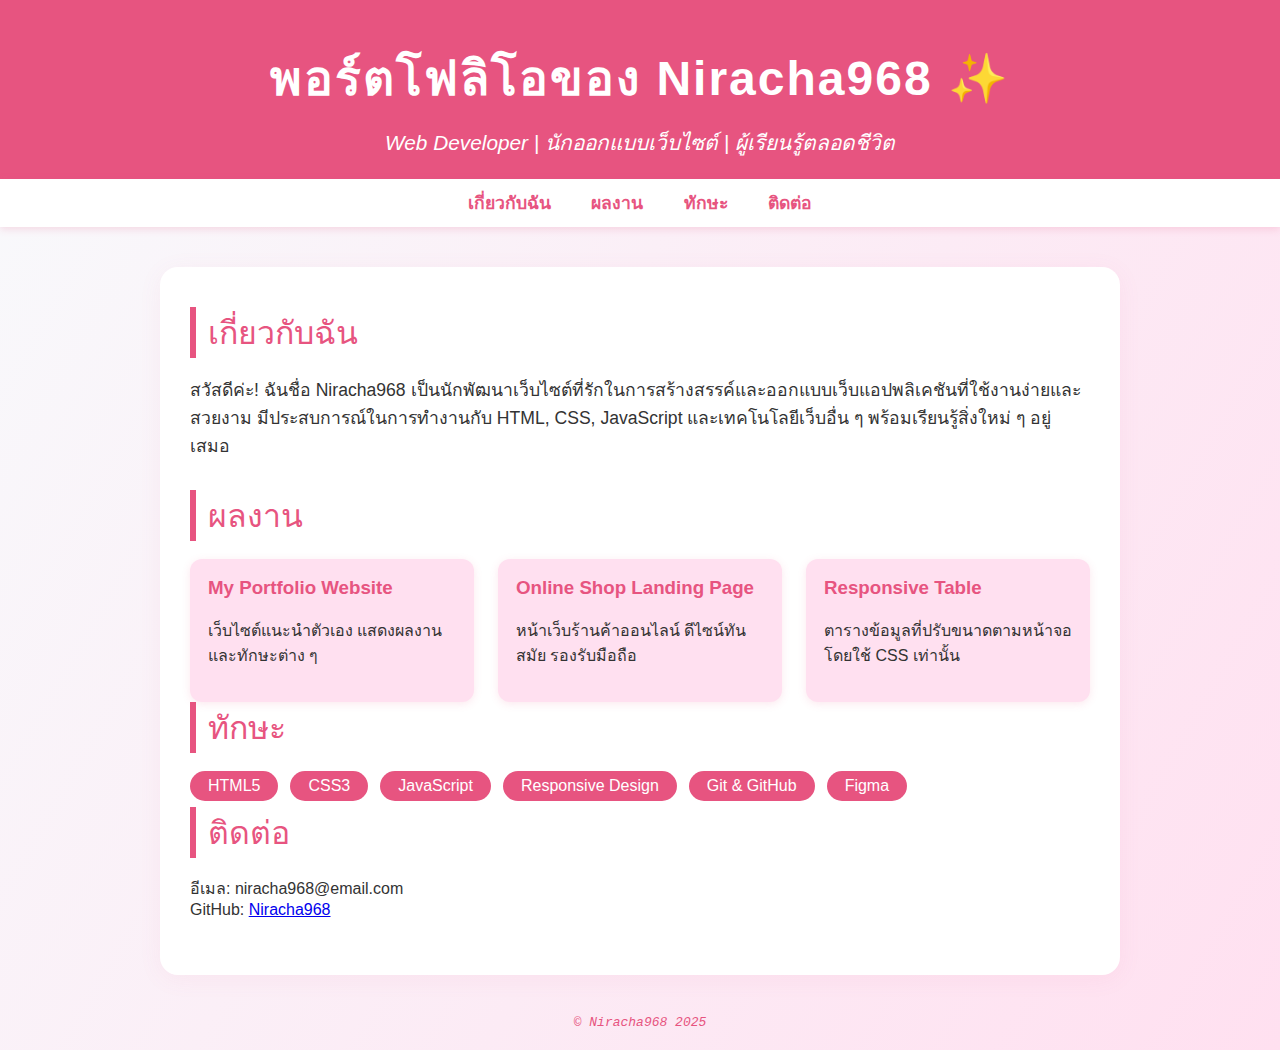
<file: project/index.html>
<!DOCTYPE html>
<html lang="th">
<head>
  <meta charset="UTF-8">
  <title>Portfolio - Niracha968</title>
  <style>
    body {
      margin: 0;
      font-family: 'Sarabun', Arial, sans-serif;
      background: linear-gradient(120deg, #f8fafc 0%, #ffe0f0 100%);
      color: #333;
    }
    header {
      background: #e75480;
      color: #fff;
      padding: 40px 0 20px 0;
      text-align: center;
    }
    header h1 {
      margin: 0;
      font-size: 3em;
      letter-spacing: 2px;
    }
    header p {
      margin: 10px 0 0 0;
      font-size: 1.3em;
      font-style: italic;
    }
    nav {
      background: #fff;
      box-shadow: 0 2px 8px #e7548033;
      padding: 10px 0;
      text-align: center;
    }
    nav a {
      color: #e75480;
      text-decoration: none;
      margin: 0 18px;
      font-weight: bold;
      font-size: 1.1em;
      transition: color 0.2s;
    }
    nav a:hover {
      color: #333;
    }
    .container {
      max-width: 900px;
      margin: 40px auto;
      background: #fff;
      border-radius: 18px;
      box-shadow: 0 4px 24px #e7548011;
      padding: 40px 30px;
    }
    .section-title {
      color: #e75480;
      font-size: 2em;
      margin-bottom: 18px;
      border-left: 6px solid #e75480;
      padding-left: 12px;
    }
    .about {
      font-size: 1.1em;
      margin-bottom: 30px;
    }
    .projects {
      display: grid;
      grid-template-columns: repeat(auto-fit, minmax(240px, 1fr));
      gap: 24px;
    }
    .project-card {
      background: #ffe0f0;
      border-radius: 12px;
      padding: 18px;
      box-shadow: 0 2px 8px #e7548022;
      transition: transform 0.2s;
    }
    .project-card:hover {
      transform: translateY(-6px) scale(1.03);
    }
    .project-card h3 {
      margin-top: 0;
      color: #e75480;
    }
    .skills-list {
      display: flex;
      flex-wrap: wrap;
      gap: 12px;
      margin: 0;
      padding: 0;
      list-style: none;
    }
    .skills-list li {
      background: #e75480;
      color: #fff;
      border-radius: 20px;
      padding: 6px 18px;
      font-size: 1em;
      margin-bottom: 6px;
    }
    footer {
      text-align: center;
      color: #e75480;
      font-size: 1em;
      margin: 40px 0 20px 0;
      font-family: monospace;
      font-style: italic;
    }
    @media (max-width: 600px) {
      .container { padding: 18px 6px; }
      header h1 { font-size: 2em; }
      .section-title { font-size: 1.3em; }
    }
  </style>
</head>
<body>
  <header>
    <h1>พอร์ตโฟลิโอของ Niracha968 ✨</h1>
    <p>Web Developer | นักออกแบบเว็บไซต์ | ผู้เรียนรู้ตลอดชีวิต</p>
  </header>
  <nav>
    <a href="#about">เกี่ยวกับฉัน</a>
    <a href="#projects">ผลงาน</a>
    <a href="#skills">ทักษะ</a>
    <a href="#contact">ติดต่อ</a>
  </nav>
  <div class="container">
    <section id="about">
      <div class="section-title">เกี่ยวกับฉัน</div>
      <div class="about">
        สวัสดีค่ะ! ฉันชื่อ Niracha968 เป็นนักพัฒนาเว็บไซต์ที่รักในการสร้างสรรค์และออกแบบเว็บแอปพลิเคชันที่ใช้งานง่ายและสวยงาม มีประสบการณ์ในการทำงานกับ HTML, CSS, JavaScript และเทคโนโลยีเว็บอื่น ๆ พร้อมเรียนรู้สิ่งใหม่ ๆ อยู่เสมอ
      </div>
    </section>
    <section id="projects">
      <div class="section-title">ผลงาน</div>
      <div class="projects">
        <div class="project-card">
          <h3>My Portfolio Website</h3>
          <p>เว็บไซต์แนะนำตัวเอง แสดงผลงานและทักษะต่าง ๆ</p>
        </div>
        <div class="project-card">
          <h3>Online Shop Landing Page</h3>
          <p>หน้าเว็บร้านค้าออนไลน์ ดีไซน์ทันสมัย รองรับมือถือ</p>
        </div>
        <div class="project-card">
          <h3>Responsive Table</h3>
          <p>ตารางข้อมูลที่ปรับขนาดตามหน้าจอโดยใช้ CSS เท่านั้น</p>
        </div>
      </div>
    </section>
    <section id="skills">
      <div class="section-title">ทักษะ</div>
      <ul class="skills-list">
        <li>HTML5</li>
        <li>CSS3</li>
        <li>JavaScript</li>
        <li>Responsive Design</li>
        <li>Git & GitHub</li>
        <li>Figma</li>
      </ul>
    </section>
    <section id="contact">
      <div class="section-title">ติดต่อ</div>
      <p>อีเมล: niracha968@email.com<br>
      GitHub: <a href="https://github.com/Niracha968" target="_blank">Niracha968</a></p>
    </section>
  </div>
  <footer>
    © Niracha968 2025
  </footer>
</body>
</html>
</file>
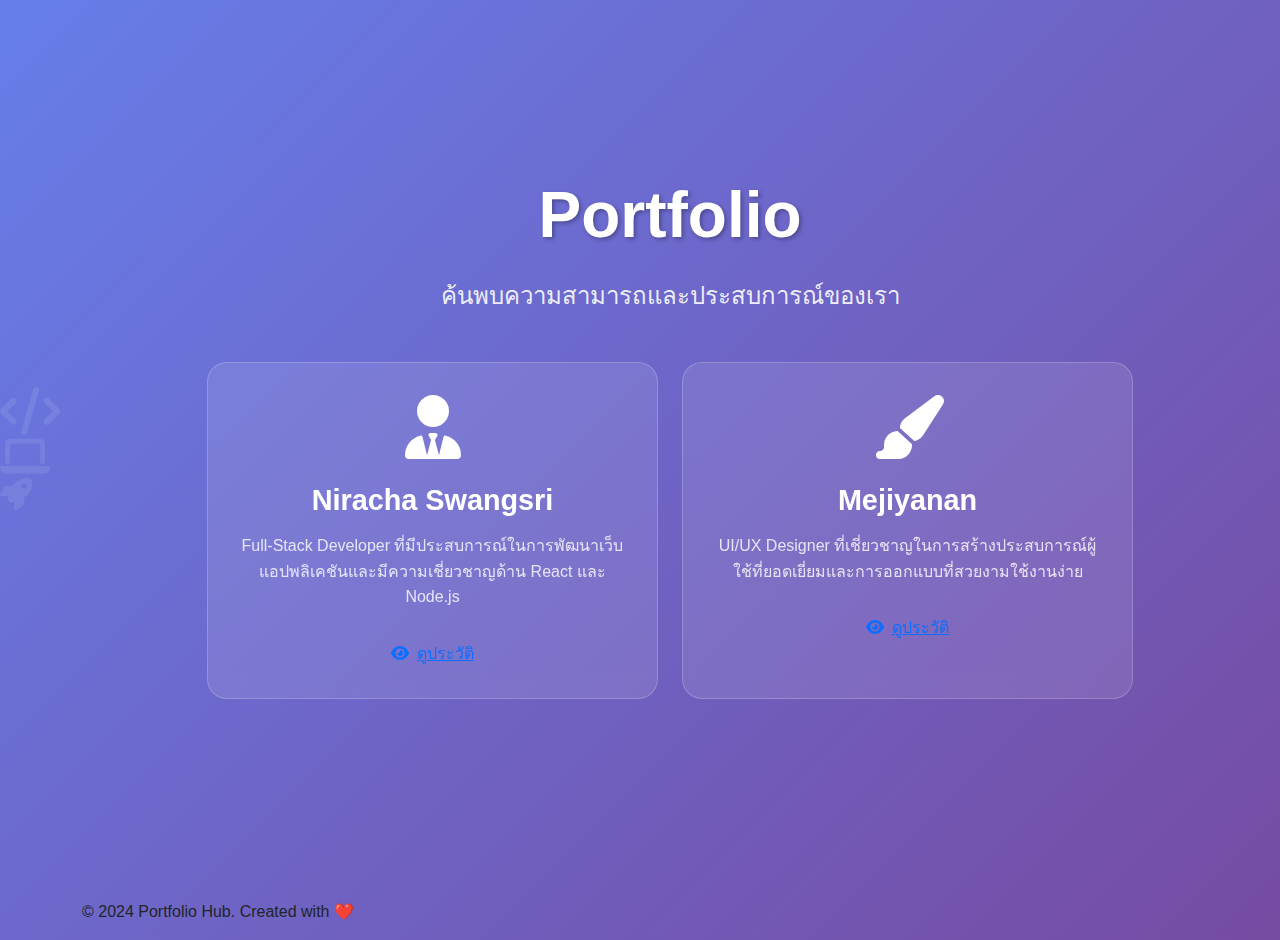
<file: rush/index.html>
<!DOCTYPE html>
<html lang="</div>th">
<head>
    <meta charset="UTF-8">
    <meta name="viewport" content="width=device-width, initial-scale=1.0">
    <title>Portfolio</title>
    <link href="https://cdnjs.cloudflare.com/ajax/libs/bootstrap/5.3.2/css/bootstrap.min.css" rel="stylesheet">
    <link href="https://cdnjs.cloudflare.com/ajax/libs/font-awesome/6.4.0/css/all.min.css" rel="stylesheet">
    <link href="style.css" rel="stylesheet">
</head>
<body>
    <div class="hero-section">
        <div class="floating-shapes">
            <div class="shape">
                <i class="fas fa-code" style="font-size: 3rem; color: rgba(255,255,255,0.1);"></i>
            </div>
            <div class="shape">
                <i class="fas fa-laptop" style="font-size: 2.5rem; color: rgba(255,255,255,0.1);"></i>
            </div>
            <div class="shape">
                <i class="fas fa-rocket" style="font-size: 2rem; color: rgba(255,255,255,0.1);"></i>
            </div>
        </div>

        <div class="container">
            <div class="hero-content text-center">
                <h1 class="hero-title">Portfolio</h1>
                <p class="hero-subtitle">ค้นพบความสามารถและประสบการณ์ของเรา</p>
                
                <div class="row portfolio-cards justify-content-center">
                    <div class="col-lg-5 col-md-6 mb-4">
                        <div class="portfolio-card">
                            <i class="fas fa-user-tie card-icon"></i>
                            <h3 class="card-title">Niracha Swangsri</h3>
                            <p class="card-description">Full-Stack Developer ที่มีประสบการณ์ในการพัฒนาเว็บแอปพลิเคชันและมีความเชี่ยวชาญด้าน React และ Node.js</p>
                            <a href="resume1.html" class="btn-portfolio">
                                <i class="fas fa-eye me-2"></i>ดูประวัติ
                            </a>
                        </div>
                    </div>
                    
                    <div class="col-lg-5 col-md-6 mb-4">
                        <div class="portfolio-card">
                            <i class="fas fa-paint-brush card-icon"></i>
                            <h3 class="card-title">Mejiyanan</h3>
                            <p class="card-description">UI/UX Designer ที่เชี่ยวชาญในการสร้างประสบการณ์ผู้ใช้ที่ยอดเยี่ยมและการออกแบบที่สวยงามใช้งานง่าย</p>
                            <a href="resume2.html" class="btn-portfolio">
                                <i class="fas fa-eye me-2"></i>ดูประวัติ
                            </a>
                        </div>
                    </div>
                </div>
            </div>
        </div>
    </div>

    <footer class="footer">
        <div class="container">
            <p>&copy; 2024 Portfolio Hub. Created with ❤️</p>
        </div>
    </footer>

    <script src="https://cdnjs.cloudflare.com/ajax/libs/bootstrap/5.3.2/js/bootstrap.bundle.min.js"></script>
</body>
</html>
</file>
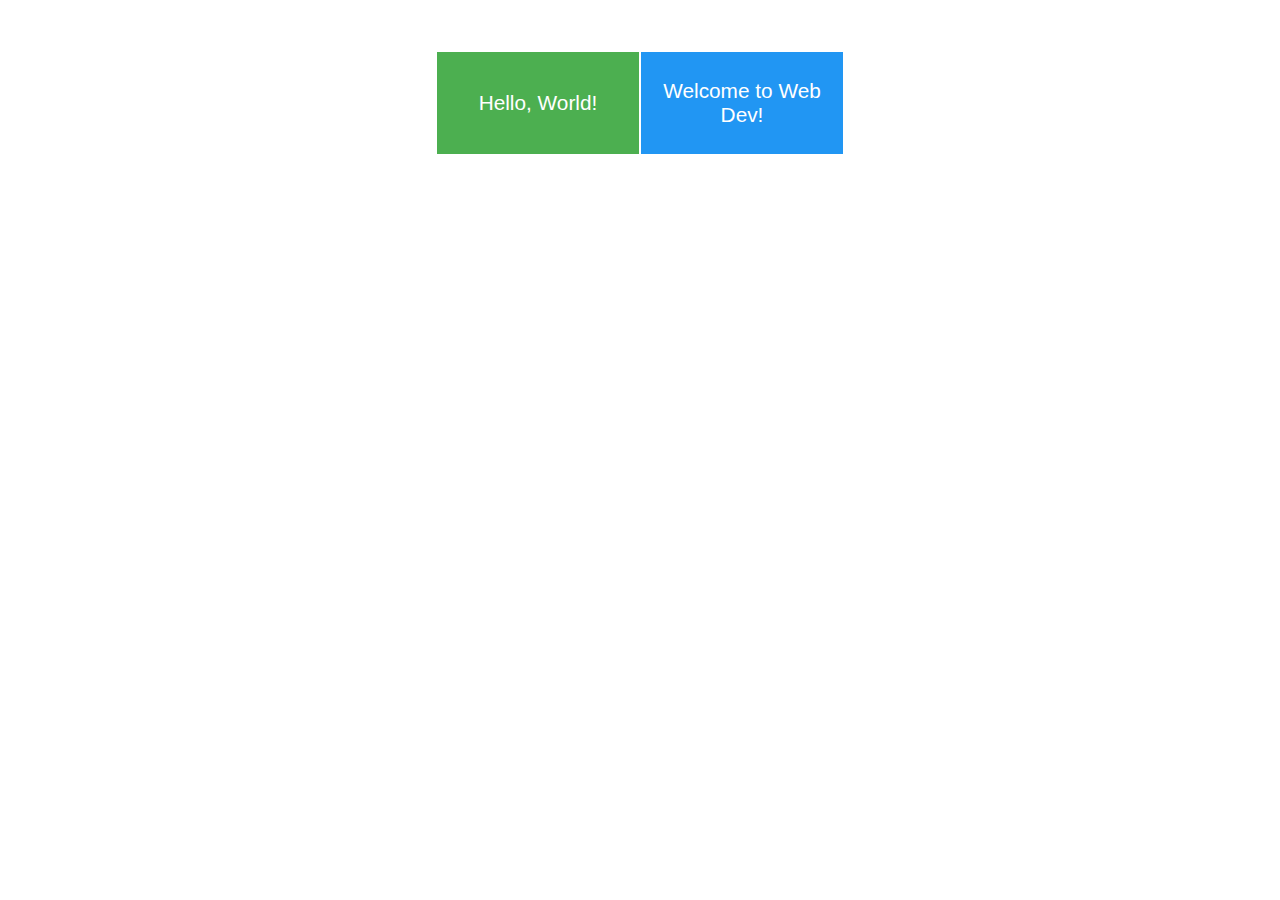
<file: cell01/ex05/tab.html>
<!DOCTYPE html>
<html lang="en">
<head>
    <meta charset="UTF-8">
    <title>Colorful Table</title>
    <style>
        table {
            margin: 50px auto;
            border-collapse: collapse;
        }
        td {
            width: 200px;
            height: 100px;
            text-align: center;
            vertical-align: middle;
            font-size: 1.3em;
            font-family: Arial, sans-serif;
            color: #fff;
            border: 2px solid #fff;
        }
        .box1 {
            background-color: #4CAF50; /* Green */
        }
        .box2 {
            background-color: #2196F3; /* Blue */
        }
    </style>
</head>
<body>
    <table>
        <tr>
            <td class="box1">Hello, World!</td>
            <td class="box2">Welcome to Web Dev!</td>
        </tr>
    </table>
</body>
</html>
</file>
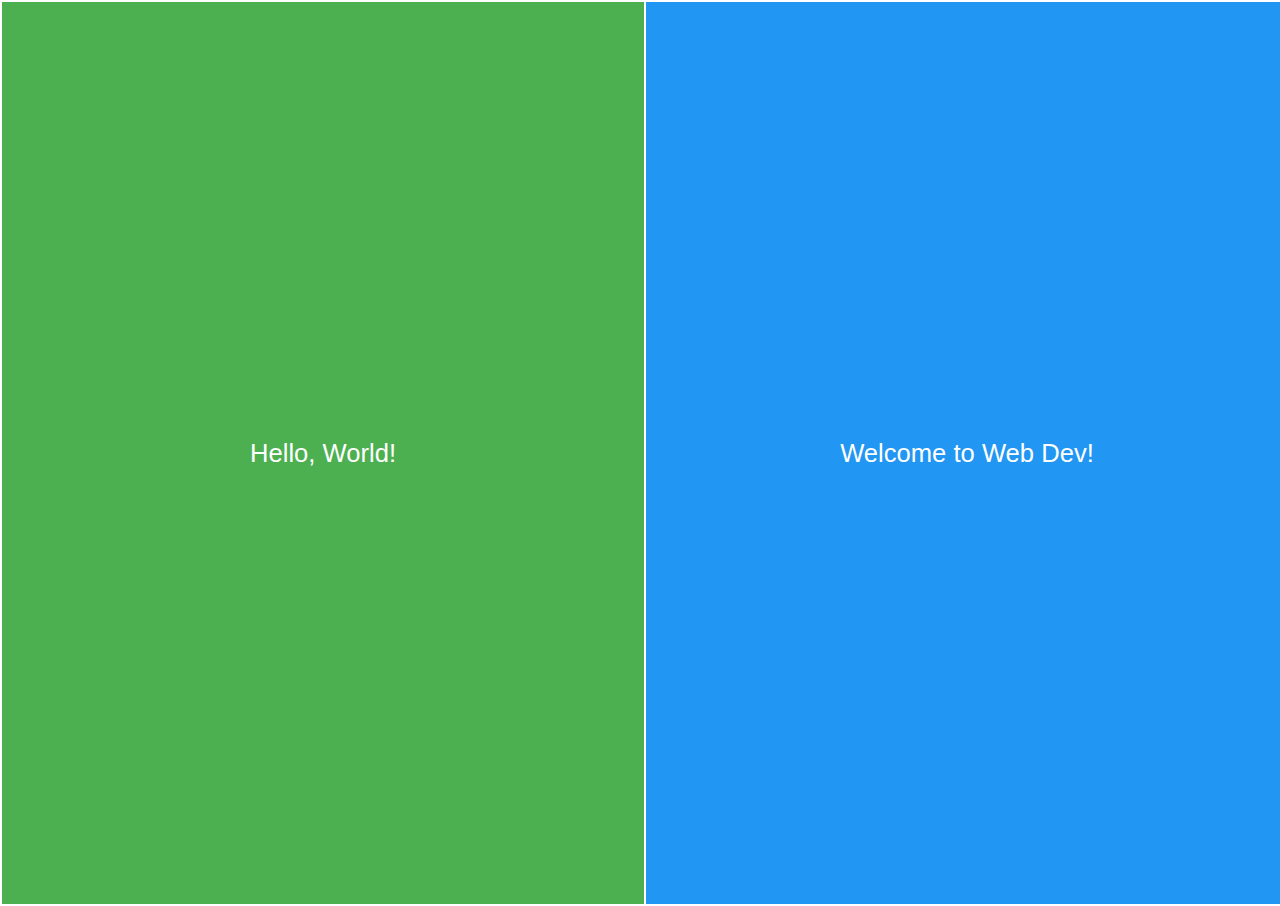
<file: cell01/ex06/responsive.html>
<!DOCTYPE html>
<html lang="en">
<head>
  <meta charset="UTF-8">
  <title>Responsive Colorful Table</title>
  <style>
    html, body {
      height: 100%;
      margin: 0;
      padding: 0;
    }
    body {
      height: 100vh;
      width: 100vw;
      margin: 0;
      padding: 0;
      box-sizing: border-box;
    }
    table {
      width: 100vw;
      height: 100vh;
      border-collapse: collapse;
      table-layout: fixed;
    }
    td {
      width: 50vw;
      height: 100vh;
      text-align: center;
      vertical-align: middle;
      font-size: 2vw;
      font-family: Arial, sans-serif;
      color: #fff;
      border: 2px solid #fff;
      word-break: break-word;
    }
    .box1 {
      background-color: #4CAF50;
    }
    .box2 {
      background-color: #2196F3;
    }
  </style>
</head>
<body>
  <table>
    <tr>
      <td class="box1">Hello, World!</td>
      <td class="box2">Welcome to Web Dev!</td>
    </tr>
  </table>
</body>
</html>
</file>
<file: rush/style.css>
:root {
    --primary-gradient: linear-gradient(135deg, #667eea 0%, #764ba2 100%);
    --secondary-gradient: linear-gradient(135deg, #f093fb 0%, #f5576c 100%);
    --accent-color: #8d4087;
}

body {
    font-family: 'Segoe UI', Tahoma, Geneva, Verdana, sans-serif;
    background: linear-gradient(135deg, #667eea 0%, #764ba2 100%);
    min-height: 100vh;
}

/* Home Page Styles */
.hero-section {
    min-height: 100vh;
    display: flex;
    align-items: center;
    position: relative;
    overflow: hidden;
}

.hero-content {
    z-index: 2;
    position: relative;
}

.hero-title {
    font-size: 4rem;
    font-weight: 700;
    color: white;
    text-shadow: 2px 2px 4px rgba(0,0,0,0.3);
    margin-bottom: 1.5rem;
    animation: fadeInUp 1s ease-out;
}

.hero-subtitle {
    font-size: 1.5rem;
    color: rgba(255,255,255,0.9);
    margin-bottom: 3rem;
    animation: fadeInUp 1s ease-out 0.3s both;
}

.portfolio-cards {
    animation: fadeInUp 1s ease-out 0.6s both;
}

.portfolio-card {
    background: rgba(255,255,255,0.1);
    backdrop-filter: blur(10px);
    border: 1px solid rgba(255,255,255,0.2);
    border-radius: 20px;
    padding: 2rem;
    text-align: center;
    transition: all 0.3s ease;
    height: 100%;
    position: relative;
    overflow: hidden;
}

.portfolio-card::before {
    content: '';
    position: absolute;
    top: 0;
    left: 0;
    right: 0;
    bottom: 0;
    background: var(--secondary-gradient);
    opacity: 0;
    transition: opacity 0.3s ease;
    z-index: -1;
}

.portfolio-card:hover {
    transform: translateY(-10px);
    box-shadow: 0 20px 40px rgba(0,0,0,0.3);
}

.portfolio-card:hover::before {
    opacity: 0.1;
}

.card-icon {
    font-size: 4rem;
    color: white;
    margin-bottom: 1.5rem;
    display: block;
}

.card-title {
    color: white;
    font-size: 1.8rem;
    font-weight: 600;
    margin-bottom: 1rem;
}

.card-description {
    color: rgba(255,255,255,0.8);
    margin-bottom: 2rem;
    line-height: 1.6;
}
</file>
